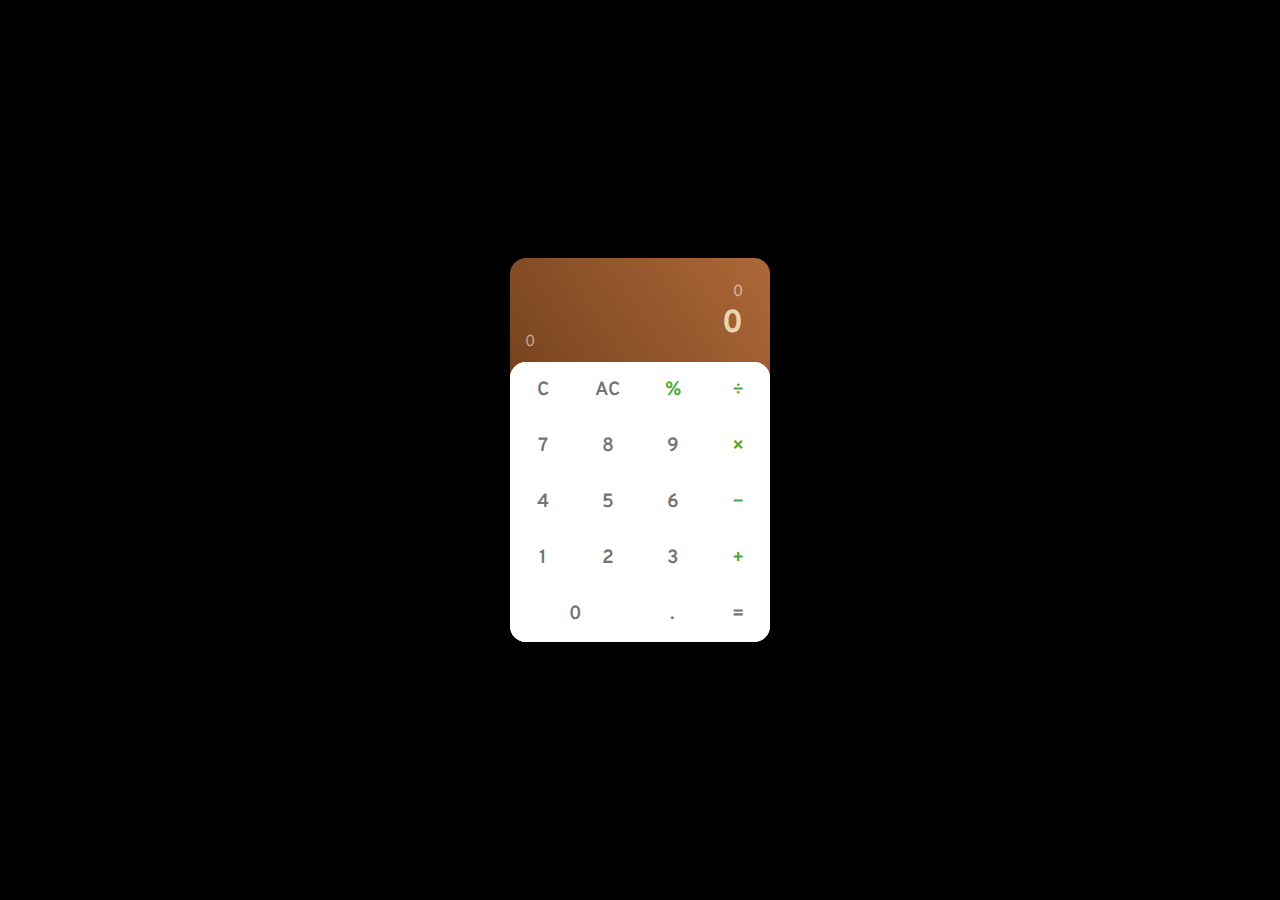
<file: Projects_week_1_js-main/Calculator_oop/index.html>
<!DOCTYPE html>
<html lang="en">
  <head>
    <meta charset="UTF-8" />
    <meta http-equiv="X-UA-Compatible" content="IE=edge" />
    <meta name="viewport" content="width=device-width, initial-scale=1.0" />
    <title>Oop Calculator</title>
    <link rel="stylesheet" href="style.css" />
    <script defer src="./script.js"></script>
  </head>
  <body>
    <div class="container">
      <div class="calculator">
        <div class="displayCont">
          <div class="display">
            <p class="totalValue" id="totalValue">0</p>
            <h1 class="currentValue" id="currentValue">0</h1>
            <p class="tempValue" id="tempValue">0</p>
          </div>
        </div>
        <div class="numberCont">
          <div class="clear" id="clear"><p>C</p></div>
          <div class="allClear" id="allClear"><p>AC</p></div>
          <div class="operator modulus" data-value="%"><p>%</p></div>
          <div class="operator divide" data-value="/"><p>&divide;</p></div>

          <div class="number number7" data-value="7"><p>7</p></div>
          <div class="number number8" data-value="8"><p>8</p></div>
          <div class="number number9" data-value="9"><p>9</p></div>

          <div class="operator multiply" data-value="*"><p>&times;</p></div>

          <div class="number number4" data-value="4"><p>4</p></div>
          <div class="number number5" data-value="5"><p>5</p></div>
          <div class="number number6" data-value="6"><p>6</p></div>

          <div class="operator minus" data-value="-"><p>&minus;</p></div>

          <div class="number number1" data-value="1"><p>1</p></div>
          <div class="number number2" data-value="2"><p>2</p></div>
          <div class="number number3" data-value="3"><p>3</p></div>

          <div class="operator add" data-value="+"><p>+</p></div>

          <div class="number number0" data-value="0"><p>0</p></div>
          <div class="number dot" data-value="."><p>.</p></div>

          <div class="equalTo" data-value="=" id="equalTo"><p>&equals;</p></div>
        </div>
      </div>
    </div>
  </body>
</html>
</file>
<file: Projects_week_1_js-main/Calculator_oop/style.css>
@import url("https://fonts.googleapis.com/css2?family=Overpass:wght@300;400;600;700&display=swap");
* {
  padding: 0%;
  margin: 0%;
  -webkit-box-sizing: border-box;
          box-sizing: border-box;
  font-family: "Overpass", sans-serif;
}

body .container {
  height: 100vh;
  width: 100%;
  display: -webkit-box;
  display: -ms-flexbox;
  display: flex;
  -webkit-box-align: center;
      -ms-flex-align: center;
          align-items: center;
  -webkit-box-pack: center;
      -ms-flex-pack: center;
          justify-content: center;
  background-color: black;
}

body .container .calculator {
  width: 90%;
  max-width: 260px;
  background-color: #fff;
  border-radius: 1rem;
  -webkit-box-shadow: rgba(0, 0, 0, 0.16) 0px 1px 4px;
          box-shadow: rgba(0, 0, 0, 0.16) 0px 1px 4px;
  overflow: hidden;
  background: -webkit-gradient(linear, left bottom, right top, from(#724a16c7), to(#ad7a37));
  background: linear-gradient(to right top, #723e16c7, #ad6837);
}

body .container .calculator .displayCont {
  padding: 1rem;
  text-align: right;
  color: rgb(233, 213, 174);
  position: relative;
}

body .container .calculator .displayCont .display {
  display: -webkit-box;
  display: -ms-flexbox;
  display: flex;
  -webkit-box-align: end;
      -ms-flex-align: end;
          align-items: flex-end;
  -webkit-box-pack: end;
      -ms-flex-pack: end;
          justify-content: flex-end;
  -webkit-box-orient: vertical;
  -webkit-box-direction: normal;
      -ms-flex-direction: column;
          flex-direction: column;
  padding: 0.5rem 0.7rem;
  padding-bottom: 0;
}

body .container .calculator .displayCont .display .tempValue {
  position: absolute;
  left: 15px;
  bottom: 10px;
  color: #fff;
  opacity: 0.5;
}

body .container .calculator .displayCont .display .totalValue {
  color: #fff;
  opacity: 0.5;
  height: 22px;
}

body .container .calculator .displayCont .display h1 {
  height: 42px;
}

body .container .calculator .displayCont .display .currentValue.final {
  color: #fff9b0;
}

body .container .calculator .numberCont {
  display: -ms-grid;
  display: grid;
  -ms-grid-columns: (1fr)[4];
      grid-template-columns: repeat(4, 1fr);
  -webkit-box-align: center;
      -ms-flex-align: center;
          align-items: center;
  -webkit-box-pack: center;
      -ms-flex-pack: center;
          justify-content: center;
  border-radius: 1rem 1rem 0 0;
  overflow: hidden;
  background-color: #fff;
}

body .container .calculator .numberCont div {
  display: -webkit-box;
  display: -ms-flexbox;
  display: flex;
  -webkit-box-align: center;
      -ms-flex-align: center;
          align-items: center;
  -webkit-box-pack: center;
      -ms-flex-pack: center;
          justify-content: center;
  padding: 1rem;
  cursor: pointer;
  background-color: #fff;
  -webkit-user-select: none;
     -moz-user-select: none;
      -ms-user-select: none;
          user-select: none;
  font-size: 1.2rem;
  font-weight: 600;
  color: #747474;
  position: relative;
  overflow: hidden;
  border-radius: 5px;
}

body .container .calculator .numberCont div p {
  z-index: 1;
  pointer-events: none;
}

body .container .calculator .numberCont div .ripple {
  position: absolute;
  height: 200px;
  width: 200px;
  top: 50%;
  left: 50%;
  -webkit-transform: translate(-50%, -50%);
          transform: translate(-50%, -50%);
  background-color: #4bad3733;
  -webkit-animation: 3s ease rippleEffect;
          animation: 3s ease rippleEffect;
}

body .container .calculator .numberCont div.number0 {
  grid-column: span 2;
}

body .container .calculator .numberCont div:hover {
  color: #4aad37;
  background-color: rgba(100, 100, 100, 0.1);
}

body .container .calculator .numberCont div.operator {
  color: #4aad37;
}

@-webkit-keyframes rippleEffect {
  0% {
    opacity: 0;
    -webkit-transform: translate(-50%, -50%) scale(0);
            transform: translate(-50%, -50%) scale(0);
  }
  30% {
    opacity: 1;
  }
  100% {
    opacity: 0;
    -webkit-transform: translate(-50%, -50%) scale(1);
            transform: translate(-50%, -50%) scale(1);
  }
}

@keyframes rippleEffect {
  0% {
    opacity: 0;
    -webkit-transform: translate(-50%, -50%) scale(0);
            transform: translate(-50%, -50%) scale(0);
  }
  30% {
    opacity: 1;
  }
  100% {
    opacity: 0;
    -webkit-transform: translate(-50%, -50%) scale(1);
            transform: translate(-50%, -50%) scale(1);
  }
}
</file>
